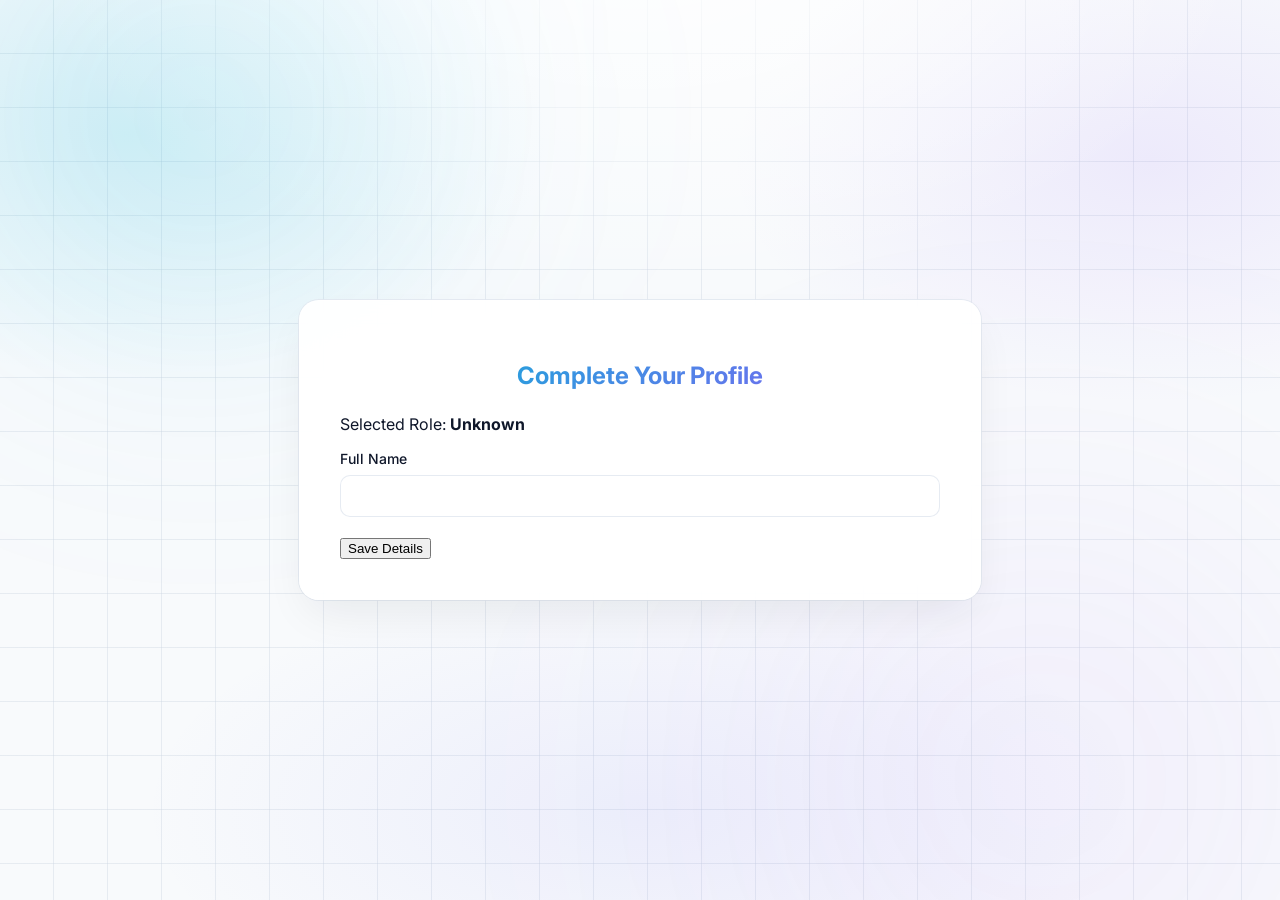
<file: frontend/details.html>
<!DOCTYPE html>
<html lang="en">
<head>
    <meta charset="UTF-8">
    <meta name="viewport" content="width=device-width, initial-scale=1.0">
    <title>Details Collection</title>
    <link rel="stylesheet" href="css/style.css">
</head>
<body>
    <div class="auth-container" style="max-width: 600px;">
        <h2>Complete Your Profile</h2>
        <p>Selected Role: <strong id="displayRole"></strong></p>
        <form>
            <div class="form-group">
                <label for="name">Full Name</label>
                <input type="text" id="name" required>
            </div>
            <button type="submit">Save Details</button>
        </form>
    </div>
    <script>
        const urlParams = new URLSearchParams(window.location.search);
        const role = urlParams.get('role');
        document.getElementById('displayRole').textContent = role ? role.toUpperCase() : 'Unknown';
    </script>
</body>
</html>
</file>
<file: frontend/css/style.css>
@import url('https://fonts.googleapis.com/css2?family=Inter:wght@400;500;600;700;800&display=swap');

:root {
    --bg-main: #f8fafc;
    --bg-card: rgba(255, 255, 255, 0.90);
    --bg-card-hover: rgba(255, 255, 255, 0.98);
    --text-main: #0f172a;
    --text-muted: #64748b;
    --border-color: rgba(226, 232, 240, 0.85);
    
    /* Gradients */
    --accent-teal: #06b6d4;
    --accent-purple: #8b5cf6;
    --accent-indigo: #6366f1;
    --gradient-primary: linear-gradient(135deg, #06b6d4 0%, #8b5cf6 100%);
    --gradient-subtle: linear-gradient(135deg, rgba(6, 182, 212, 0.08) 0%, rgba(139, 92, 246, 0.08) 100%);
    
    --shadow-sm: 0 1px 3px 0 rgba(0, 0, 0, 0.04), 0 1px 2px -1px rgba(0, 0, 0, 0.02);
    --shadow-md: 0 10px 25px -5px rgba(15, 23, 42, 0.05), 0 8px 10px -6px rgba(15, 23, 42, 0.03);
    --shadow-lg: 0 20px 40px -8px rgba(15, 23, 42, 0.08), 0 10px 20px -5px rgba(99, 102, 241, 0.05);
}

body {
    font-family: 'Inter', sans-serif;
    color: var(--text-main);
    margin: 0;
    padding: 0;
    min-height: 100vh;
    display: flex;
    flex-direction: column;
    position: relative;
    overflow-x: hidden;
    background-color: #f8fafc; /* Crisp modern slate-50 base */
    /* World-Class SaaS Light Theme: Soft Aurora Sky/Violet washes + Stripe-inspired hairline blueprint grid */
    background-image: 
        radial-gradient(ellipse 70% 60% at 50% -10%, rgba(255, 255, 255, 0.95), transparent 70%),
        radial-gradient(ellipse 55% 45% at 10% 15%, rgba(6, 182, 212, 0.12), transparent 60%),
        radial-gradient(ellipse 55% 45% at 90% 18%, rgba(139, 92, 246, 0.10), transparent 60%),
        radial-gradient(ellipse 60% 40% at 50% 90%, rgba(99, 102, 241, 0.08), transparent 65%),
        linear-gradient(to right, rgba(203, 213, 225, 0.40) 1px, transparent 1px),
        linear-gradient(to bottom, rgba(203, 213, 225, 0.40) 1px, transparent 1px);
    background-size: 100% 100%, 100% 100%, 100% 100%, 100% 100%, 54px 54px, 54px 54px;
    background-position: 0 0, 0 0, 0 0, 0 0, -1px -1px, -1px -1px;
    background-attachment: fixed;
}

/* Floating Ambient Soft Light Illuminations (Silky smooth, gentle glow) */
body::before {
    content: "";
    position: fixed;
    top: -160px;
    left: -140px;
    width: 680px;
    height: 550px;
    border-radius: 50%;
    background: radial-gradient(circle, rgba(6, 182, 212, 0.14) 0%, rgba(56, 189, 248, 0.06) 50%, transparent 75%);
    filter: blur(130px);
    pointer-events: none;
    z-index: 0;
    animation: orb-float-1 26s ease-in-out infinite alternate;
}

body::after {
    content: "";
    position: fixed;
    bottom: -180px;
    right: -120px;
    width: 720px;
    height: 600px;
    border-radius: 50%;
    background: radial-gradient(circle, rgba(139, 92, 246, 0.12) 0%, rgba(168, 85, 247, 0.05) 50%, transparent 75%);
    filter: blur(140px);
    pointer-events: none;
    z-index: 0;
    animation: orb-float-2 30s ease-in-out infinite alternate;
}

/* ---------------- Interactive Rising Floating Background Icons ---------------- */
.floating-bg-container {
    position: fixed;
    top: 0;
    left: 0;
    width: 100vw;
    height: 100vh;
    pointer-events: none;
    z-index: 1; /* Strictly behind all text, forms, cards, and navbar */
    overflow: hidden;
}

.floating-bubble {
    position: absolute;
    top: 0;
    left: 0;
    display: inline-flex;
    align-items: center;
    justify-content: center;
    background: transparent !important;
    border: none !important;
    box-shadow: none !important;
    backdrop-filter: none !important;
    -webkit-backdrop-filter: none !important;
    pointer-events: auto !important;
    cursor: pointer;
    user-select: none;
    will-change: transform, opacity;
    color: #64748b; /* Sleek, subtle monochrome slate - no rainbow colors */
    opacity: 0.45;
    filter: drop-shadow(0 2px 4px rgba(15, 23, 42, 0.08));
    transition: color 0.25s ease, filter 0.25s ease, opacity 0.25s ease;
}

.floating-bubble svg {
    display: block;
    width: 22px;
    height: 22px;
    stroke: currentColor;
    pointer-events: none;
}

/* Hover & Touch effect - scales up, glows brightly in electric cyan */
.floating-bubble:hover,
.floating-bubble:active,
.floating-bubble.is-hovered {
    color: #06b6d4 !important;
    filter: drop-shadow(0 0 8px rgba(6, 182, 212, 0.75)) drop-shadow(0 0 16px rgba(139, 92, 246, 0.4)) !important;
    opacity: 1 !important;
}

/* Tooltip tag naming the feature */
.floating-bubble .bubble-tooltip {
    position: absolute;
    bottom: -22px;
    left: 50%;
    transform: translateX(-50%) scale(0.85);
    background: rgba(15, 23, 42, 0.92);
    backdrop-filter: blur(8px);
    color: #f1f5f9;
    padding: 2px 8px;
    border-radius: 6px;
    font-size: 11px;
    font-weight: 500;
    white-space: nowrap;
    pointer-events: none;
    opacity: 0;
    transition: opacity 0.2s ease, transform 0.2s ease;
    box-shadow: 0 4px 12px rgba(0, 0, 0, 0.25);
    letter-spacing: 0.3px;
}

.floating-bubble:hover .bubble-tooltip,
.floating-bubble:active .bubble-tooltip,
.floating-bubble.is-hovered .bubble-tooltip {
    opacity: 1;
    transform: translateX(-50%) scale(1);
}

/* Pop burst animation */
.bubble-popping {
    animation: bubblePop 0.35s cubic-bezier(0.1, 0.8, 0.2, 1) forwards !important;
    pointer-events: none !important;
}

@keyframes bubblePop {
    0% {
        transform: scale(1.2);
        opacity: 1;
    }
    50% {
        transform: scale(1.8);
        opacity: 0.7;
    }
    100% {
        transform: scale(2.5);
        opacity: 0;
    }
}

/* Sleek geometric micro-particles created on pop (zero emojis, monochrome/cyan glow) */
.pop-sparkle {
    position: absolute;
    pointer-events: none;
    z-index: 2;
    width: 4px;
    height: 4px;
    border-radius: 50%;
    background: #06b6d4;
    box-shadow: 0 0 6px #06b6d4;
    animation: sparkleFly 0.55s ease-out forwards;
}

@keyframes sparkleFly {
    0% {
        transform: translate(0, 0) scale(1);
        opacity: 1;
    }
    100% {
        transform: translate(var(--tx), var(--ty)) scale(0);
        opacity: 0;
    }
}

/* ---------------- Navbar ---------------- */
.navbar {
    display: flex;
    justify-content: space-between;
    align-items: center;
    padding: 16px 32px;
    background-color: rgba(255, 255, 255, 0.88);
    backdrop-filter: blur(16px);
    -webkit-backdrop-filter: blur(16px);
    border-bottom: 1px solid var(--border-color);
    box-shadow: 0 4px 20px -2px rgba(99, 102, 241, 0.05);
    position: relative;
    z-index: 40;
}

.nav-logo {
    font-weight: 800;
    font-size: 20px;
    display: flex;
    align-items: center;
    gap: 8px;
}

.nav-logo span {
    background: var(--gradient-primary);
    -webkit-background-clip: text;
    -webkit-text-fill-color: transparent;
}

.nav-links {
    display: flex;
    gap: 24px;
}

.nav-links a {
    text-decoration: none;
    color: var(--text-muted);
    font-weight: 500;
    font-size: 14px;
    transition: color 0.2s;
}

.nav-links a:hover {
    color: var(--text-main);
}

.nav-user {
    display: flex;
    align-items: center;
    gap: 16px;
    font-size: 14px;
}

.nav-user .role-badge {
    color: var(--accent-teal);
    font-weight: 600;
}

/* Buttons matching the screenshots */
.btn-outline {
    background: rgba(255, 255, 255, 0.75);
    backdrop-filter: blur(8px);
    -webkit-backdrop-filter: blur(8px);
    border: 1px solid var(--border-color);
    color: var(--text-main);
    padding: 8px 16px;
    border-radius: 8px;
    font-weight: 500;
    cursor: pointer;
    transition: all 0.2s;
    display: inline-flex;
    align-items: center;
    gap: 8px;
}

.btn-outline:hover {
    background: #ffffff;
    border-color: var(--accent-purple);
    box-shadow: 0 4px 12px rgba(139, 92, 246, 0.12);
}

.btn-primary {
    background: var(--gradient-primary);
    color: white;
    border: none;
    padding: 10px 20px;
    border-radius: 8px;
    font-weight: 600;
    cursor: pointer;
    transition: transform 0.2s, box-shadow 0.2s;
    box-shadow: 0 4px 12px rgba(139, 92, 246, 0.2);
}

.btn-primary:hover {
    transform: translateY(-1px);
    box-shadow: 0 6px 16px rgba(139, 92, 246, 0.3);
}

/* ---------------- Layout & Containers ---------------- */
.main-content {
    max-width: 1000px;
    margin: 40px auto;
    padding: 0 20px;
    width: 100%;
    position: relative;
    z-index: 10;
    pointer-events: none;
}

.main-content > * {
    pointer-events: auto;
}

.page-title {
    font-size: 32px;
    font-weight: 700;
    margin-bottom: 8px;
}

.page-title span {
    background: var(--gradient-primary);
    -webkit-background-clip: text;
    -webkit-text-fill-color: transparent;
}

.page-subtitle {
    color: var(--text-muted);
    margin-bottom: 32px;
}

/* ---------------- Cards ---------------- */
.card {
    background: var(--bg-card);
    backdrop-filter: blur(20px);
    -webkit-backdrop-filter: blur(20px);
    border: 1px solid var(--border-color);
    border-radius: 16px;
    padding: 24px;
    margin-bottom: 24px;
    box-shadow: var(--shadow-md);
}

.card-header {
    display: flex;
    align-items: center;
    gap: 12px;
    margin-bottom: 20px;
    font-size: 18px;
    font-weight: 600;
}

.card-icon {
    display: flex;
    align-items: center;
    justify-content: center;
    width: 32px;
    height: 32px;
    border-radius: 8px;
    background: var(--gradient-subtle);
    color: var(--accent-purple);
}

/* ---------------- Score Section ---------------- */
.score-card {
    background: rgba(255, 255, 255, 0.90);
    backdrop-filter: blur(18px);
    -webkit-backdrop-filter: blur(18px);
    border-radius: 18px;
    padding: 32px;
    display: flex;
    align-items: center;
    gap: 24px;
    margin-bottom: 24px;
    border: 1px solid rgba(255, 255, 255, 0.95);
    box-shadow: 0 16px 40px -8px rgba(99, 102, 241, 0.12);
    position: relative;
    overflow: hidden;
}

/* Add a subtle gradient line at the top of the score card */
.score-card::before {
    content: '';
    position: absolute;
    top: 0;
    left: 0;
    right: 0;
    height: 4px;
    background: var(--gradient-primary);
}

.score-circle {
    width: 80px;
    height: 80px;
    border-radius: 50%;
    background: var(--gradient-subtle);
    display: flex;
    align-items: center;
    justify-content: center;
    font-size: 32px;
}

.score-details h3 {
    margin: 0 0 4px 0;
    color: var(--text-muted);
    font-size: 12px;
    text-transform: uppercase;
    letter-spacing: 1px;
}

.score-details .score-number {
    font-size: 48px;
    font-weight: 700;
    background: var(--gradient-primary);
    -webkit-background-clip: text;
    -webkit-text-fill-color: transparent;
    line-height: 1;
}

.score-details .score-total {
    font-size: 24px;
    color: var(--text-muted);
}

/* ---------------- Rubric Progress Bars ---------------- */
.rubric-item {
    margin-bottom: 20px;
}

.rubric-header {
    display: flex;
    justify-content: space-between;
    margin-bottom: 8px;
    font-weight: 500;
}

.rubric-score {
    color: var(--accent-teal);
    font-weight: 600;
}

.progress-track {
    height: 8px;
    background: var(--border-color);
    border-radius: 4px;
    overflow: hidden;
    margin-bottom: 8px;
}

.progress-fill {
    height: 100%;
    background: var(--gradient-primary);
    border-radius: 4px;
}

.rubric-desc {
    font-size: 13px;
    color: var(--text-muted);
    line-height: 1.5;
}

/* ---------------- Roadmap List ---------------- */
.roadmap-item {
    border: 1px solid var(--border-color);
    border-radius: 8px;
    padding: 16px;
    margin-bottom: 12px;
    transition: background-color 0.2s;
}

.roadmap-item:hover {
    background-color: var(--bg-card-hover);
}

.roadmap-header {
    display: flex;
    justify-content: space-between;
    align-items: center;
    margin-bottom: 8px;
}

.roadmap-title {
    font-weight: 600;
    font-size: 15px;
}

.badges {
    display: flex;
    gap: 8px;
}

.badge {
    background: var(--bg-card-hover);
    border: 1px solid var(--border-color);
    padding: 4px 8px;
    border-radius: 12px;
    font-size: 11px;
    color: var(--text-muted);
    font-weight: 500;
}

.roadmap-desc {
    font-size: 13px;
    color: var(--text-muted);
    line-height: 1.5;
}

/* ---------------- Auth & Forms (Retrofitting old styles) ---------------- */
.auth-container {
    background: rgba(255, 255, 255, 0.94);
    backdrop-filter: blur(24px);
    -webkit-backdrop-filter: blur(24px);
    padding: 40px;
    border-radius: 20px;
    box-shadow: 0 20px 45px -10px rgba(15, 23, 42, 0.08), 0 0 0 1px rgba(226, 232, 240, 0.85);
    width: 100%;
    max-width: 450px;
    border: 1px solid rgba(255, 255, 255, 0.95);
    margin: auto;
    position: relative;
    z-index: 30;
}

.auth-container h2 {
    background: var(--gradient-primary);
    -webkit-background-clip: text;
    -webkit-text-fill-color: transparent;
    text-align: center;
    margin-bottom: 24px;
}

.form-group {
    margin-bottom: 20px;
}

label {
    display: block;
    margin-bottom: 8px;
    color: var(--text-main);
    font-weight: 500;
    font-size: 14px;
}

input[type="email"],
input[type="password"],
input[type="text"],
select,
textarea {
    width: 100%;
    padding: 12px 16px;
    border: 1px solid var(--border-color);
    border-radius: 10px;
    box-sizing: border-box;
    font-size: 14px;
    transition: border-color 0.2s, box-shadow 0.2s, background-color 0.2s;
    background-color: rgba(255, 255, 255, 0.85);
    color: var(--text-main);
}

input:focus,
select:focus,
textarea:focus {
    outline: none;
    background-color: #ffffff;
    border-color: var(--accent-purple);
    box-shadow: 0 0 0 3px rgba(139, 92, 246, 0.15);
}

.error-msg {
    color: #ef4444;
    font-size: 13px;
    margin-top: 6px;
}

/* ---------------- Strengths & Weaknesses ---------------- */
.list-card {
    background: var(--bg-card);
    backdrop-filter: blur(14px);
    -webkit-backdrop-filter: blur(14px);
    border: 1px solid rgba(255, 255, 255, 0.85);
    border-radius: 14px;
    padding: 24px;
    margin-bottom: 24px;
    box-shadow: 0 8px 24px -4px rgba(99, 102, 241, 0.07);
}

.list-card ul {
    list-style: none;
    padding-left: 0;
    margin: 0;
}

.list-card li {
    position: relative;
    padding-left: 20px;
    margin-bottom: 16px;
    font-size: 14px;
    color: var(--text-muted);
    line-height: 1.6;
}

.list-card li::before {
    content: "•";
    position: absolute;
    left: 0;
    color: var(--accent-purple);
    font-size: 18px;
    line-height: 1.2;
}

/* ---------------- Admin Stats Cards ---------------- */
.stats-grid {
    display: grid;
    grid-template-columns: repeat(auto-fit, minmax(200px, 1fr));
    gap: 20px;
    margin-bottom: 32px;
}

.stat-card {
    background: var(--bg-card);
    backdrop-filter: blur(14px);
    -webkit-backdrop-filter: blur(14px);
    border: 1px solid rgba(255, 255, 255, 0.85);
    border-radius: 14px;
    padding: 24px;
    box-shadow: 0 8px 24px -4px rgba(99, 102, 241, 0.07);
    display: flex;
    flex-direction: column;
    cursor: pointer;
    transition: transform 0.25s ease, box-shadow 0.25s ease, border-color 0.25s ease;
}

.stat-card:hover {
    transform: translateY(-4px);
    box-shadow: 0 16px 36px -6px rgba(139, 92, 246, 0.18);
    border-color: rgba(139, 92, 246, 0.4);
}

.stat-header {
    display: flex;
    align-items: center;
    gap: 8px;
    color: var(--text-muted);
    font-size: 13px;
    font-weight: 600;
    text-transform: uppercase;
    margin-bottom: 12px;
}

.stat-value {
    font-size: 36px;
    font-weight: 700;
    color: var(--accent-teal);
    line-height: 1;
}

/* ---------------- Revisions List (Your Evaluations) ---------------- */
.project-group {
    background: var(--bg-card);
    backdrop-filter: blur(14px);
    -webkit-backdrop-filter: blur(14px);
    border: 1px solid rgba(255, 255, 255, 0.85);
    border-radius: 14px;
    padding: 24px;
    margin-bottom: 24px;
    box-shadow: 0 8px 24px -4px rgba(99, 102, 241, 0.07);
}

.project-group-header {
    margin-bottom: 16px;
}

.project-group-title {
    font-size: 18px;
    font-weight: 700;
    color: var(--text-main);
    margin-bottom: 4px;
}

.project-group-meta {
    font-size: 13px;
    color: var(--text-muted);
}

.revision-item {
    display: flex;
    justify-content: space-between;
    align-items: center;
    padding: 16px;
    background: rgba(248, 250, 255, 0.85);
    border: 1px solid var(--border-color);
    border-radius: 10px;
    margin-bottom: 10px;
    transition: all 0.2s ease;
}

.revision-item:hover {
    border-color: var(--accent-purple);
    background: #ffffff;
    box-shadow: 0 6px 18px -3px rgba(139, 92, 246, 0.12);
}

.revision-info h4 {
    margin: 0 0 4px 0;
    font-size: 15px;
    color: var(--text-main);
}

.revision-info p {
    margin: 0;
    font-size: 12px;
    color: var(--text-muted);
    text-align: left;
}

.revision-score-wrapper {
    display: flex;
    align-items: center;
    gap: 16px;
}

.revision-score {
    font-size: 20px;
    font-weight: 700;
    color: var(--accent-teal);
}

/* ---------------- Animations ---------------- */
@keyframes orb-float-1 {
    0% {
        transform: translate(0px, 0px) scale(1);
    }
    35% {
        transform: translate(160px, 90px) scale(1.15);
    }
    70% {
        transform: translate(90px, 220px) scale(0.95);
    }
    100% {
        transform: translate(220px, 140px) scale(1.1);
    }
}

@keyframes orb-float-2 {
    0% {
        transform: translate(0px, 0px) scale(1);
    }
    35% {
        transform: translate(-140px, -110px) scale(1.18);
    }
    70% {
        transform: translate(-220px, -40px) scale(0.9);
    }
    100% {
        transform: translate(-90px, -180px) scale(1.08);
    }
}


@keyframes fadeInUp {
    from {
        opacity: 0;
        transform: translateY(20px);
    }
    to {
        opacity: 1;
        transform: translateY(0);
    }
}

@keyframes float {
    0% { transform: translateY(0px); }
    50% { transform: translateY(-10px); }
    100% { transform: translateY(0px); }
}

@keyframes pulse-glow {
    0% { box-shadow: 0 0 0 0 rgba(139, 92, 246, 0.4); }
    70% { box-shadow: 0 0 0 15px rgba(139, 92, 246, 0); }
    100% { box-shadow: 0 0 0 0 rgba(139, 92, 246, 0); }
}

.animate-fade-in {
    animation: fadeInUp 0.8s cubic-bezier(0.16, 1, 0.3, 1) forwards;
    opacity: 0;
}

.animate-float {
    animation: float 6s ease-in-out infinite;
}

.delay-100 { animation-delay: 100ms; }
.delay-200 { animation-delay: 200ms; }
.delay-300 { animation-delay: 300ms; }

/* Home page hero styles (Two-column layout: Text on Left, Form on Right) */
.hero-container {
    display: flex;
    flex-direction: row;
    align-items: center;
    justify-content: space-between;
    gap: 60px;
    width: 100%;
    max-width: 1200px;
    margin: 0 auto;
    padding: 40px 24px;
    min-height: calc(100vh - 80px);
    position: relative;
    z-index: 10;
    pointer-events: none;
}

.hero-text {
    flex: 1.1;
    max-width: 580px;
    text-align: left;
    position: relative;
    z-index: 12;
    pointer-events: auto;
}

.hero-title {
    font-size: 54px;
    font-weight: 800;
    line-height: 1.15;
    margin-bottom: 22px;
    letter-spacing: -1px;
}

.hero-title span {
    background: var(--gradient-primary);
    -webkit-background-clip: text;
    -webkit-text-fill-color: transparent;
}

.hero-subtitle {
    font-size: 17px;
    color: var(--text-muted);
    line-height: 1.65;
    margin-bottom: 32px;
}

.hero-features {
    display: flex;
    flex-direction: column;
    gap: 16px;
}

.hero-feature {
    display: flex;
    align-items: center;
    gap: 12px;
    font-size: 15px;
    font-weight: 500;
    color: var(--text-main);
}

.hero-feature-icon {
    width: 28px;
    height: 28px;
    background: var(--gradient-subtle);
    color: var(--accent-purple);
    border-radius: 8px;
    display: flex;
    align-items: center;
    justify-content: center;
    font-size: 14px;
    flex-shrink: 0;
}

.hero-form-wrapper {
    flex: 0.9;
    width: 100%;
    max-width: 480px;
    position: relative;
    z-index: 30;
    display: flex;
    justify-content: flex-end;
}

.hero-form-wrapper .auth-container {
    width: 100%;
    margin: 0;
}

/* Decorative blur circles behind the form */
.hero-form-wrapper::before {
    content: '';
    position: absolute;
    top: -20px;
    right: -20px;
    width: 220px;
    height: 220px;
    background: var(--accent-purple);
    filter: blur(100px);
    opacity: 0.25;
    z-index: -1;
    border-radius: 50%;
}

.hero-form-wrapper::after {
    content: '';
    position: absolute;
    bottom: -20px;
    left: -20px;
    width: 220px;
    height: 220px;
    background: var(--accent-teal);
    filter: blur(100px);
    opacity: 0.25;
    z-index: -1;
    border-radius: 50%;
}

@media (max-width: 960px) {
    .hero-container {
        flex-direction: column;
        text-align: center;
        padding: 40px 20px;
        gap: 40px;
    }

    .hero-text {
        text-align: center;
        max-width: 100%;
    }

    .hero-title {
        font-size: 40px;
    }

    .hero-features {
        align-items: center;
    }

    .hero-form-wrapper {
        justify-content: center;
    }
}

/* Typewriter effect styles (Clean text without cursor) */
.typewriter-wrapper {
    display: inline-flex;
    align-items: baseline;
    white-space: nowrap;
}

.typewriter-text {
    background: var(--gradient-primary);
    -webkit-background-clip: text;
    -webkit-text-fill-color: transparent;
    display: inline-block;
    min-height: 1.15em;
    vertical-align: bottom;
}
</file>
